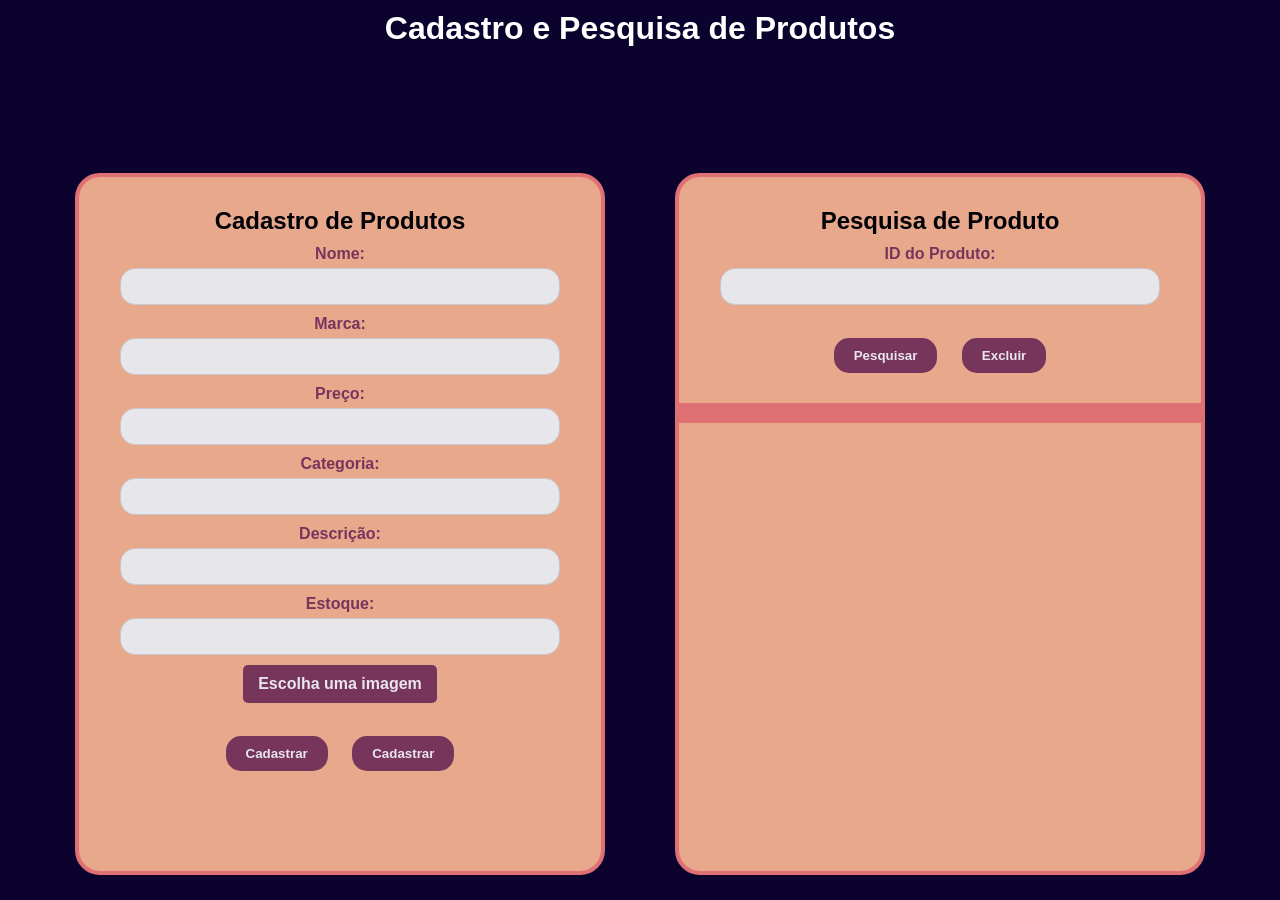
<file: prjCadProduto/target/classes/static/index.html>
<!DOCTYPE html>
<html lang="pt-BR">

<head>
    <meta charset="UTF-8">
    <meta name="viewport" content="width=device-width, initial-scale=1.0">
    <title>Cadastro e Pesquisa de Produtos</title>
    <link rel="stylesheet" href="style.css">
</head>

<body>

    <h1>Cadastro e Pesquisa de Produtos</h1>

    <main>
        <div id="cadastro">

            <h2>Cadastro de Produtos</h2>

            <form id="cadastroForm">

                <label for="name">Nome:</label>
                <input type="text" id="name" name="name" required>
                <br>

                <label for="brand">Marca:</label>
                <input type="text" id="brand" name="brand" required>
                <br>

                <label for="price">Preço:</label>
                <input type="number" id="price" name="price" step="0.01" required>
                <br>

                <label for="category">Categoria:</label>
                <input type="text" id="category" name="category" required>
                <br>

                <label for="description">Descrição:</label>
                <input type="text" id="description" name="description" required>
                <br>

                <label for="category">Estoque:</label>
                <input type="number" id="stock" name="stock" required>
                <br>

                <label class="label-file">
                    Escolha uma imagem
                    <input type="file" id="thumbnail" name="thumbnail" accept=".jpg, .jpeg, .png" required>
                </label>

                <br><br>
				<button onclick="cadastrarProduto(event)">Cadastrar</button>

                <button type="submit" onclick="cadastrarProduto()">Cadastrar</button>

            </form>

        </div>


        <div id="pesquisa">

            <h2>Pesquisa de Produto</h2>

            <form id="pesquisaForm">

                <label for="searchId">ID do Produto:</label>
                <input type="number" id="searchId" name="searchId">

                <br><br>

                <button type="button" onclick="pesquisarProduto()">Pesquisar</button>
                <button type="button" onclick="excluirProduto()">Excluir</button>
            </form>

            <div id="resultadoPesquisa"></div>

        </div>
    </main>


    <script src="script.js"></script>

</body>

</html>
</file>
<file: prjCadProduto/target/classes/static/style.css>
/* style.css */
*{
    text-align: center;
    font-family: Arial, sans-serif;
    color: #843B62;
    margin: 0;
    padding: 0;
}

body {
    display: grid;
    height: 100vh;
    width: 100vw;
    background-color: #0B032D;
}

main{
    display: grid;
    grid-template-columns: 1fr 1fr;
    gap: 20px;
    margin: 0;
    margin-left: 50px;
    margin-right: 50px;
}

h1, h2, h3 {
    color: #000000;
    margin: 0;
    margin-top: 20px;
    padding: 10px;
}
h1{
    color: white;
    margin: 0;
    height: 50%;
}

/* Containers */
#cadastro, #pesquisa {
    background-color: #ffba97;
    border-radius: 25px;
    margin: 25px;
    border: 4px solid #F67E7D;
    transition: 0.3s;
    opacity: 0.9;
}

#cadastro:hover, #pesquisa:hover {
    opacity: 1;
    scale: 1.03;
    box-shadow: 0px 0px 2px white;
}
/* Labels */
label {
    display: block;
    margin-bottom: 5px;
    font-weight: bolder;
}

/* Inputs texto e número */
input[type="text"],
input[type="number"] {
    width: 80%;
    padding: 10px;
    margin-bottom: 10px;
    border: 1px solid #ddd;
    border-radius: 15px;
    background-color: #fff;
    color: #333;
}

/* Input file escondido */
input[type="file"] {
    display: none;
}

/* Botão estilizado para arquivo */
.label-file {
    display: inline-block;
    background-color: #843B62;
    color: #fff;
    padding: 10px 15px;
    border-radius: 5px;
    cursor: pointer;
    margin-bottom: 10px;
    transition: 0.4s;
}

.label-file:hover {
    scale: 1.05;
}

/* Botões */
button {
    background-color: #843B62;
    color: #fff;
    padding: 10px 20px;
    border: none;
    border-radius: 15px;
    cursor: pointer;
    margin: 10px;
    margin-top: 5px;
    font-weight: bolder;
    transition: 0.4s;
}

button:hover {
    scale: 1.05;
    background-color: #843B62;
}

/* Resultado da pesquisa */
#resultadoPesquisa {
    margin-top: 20px;
    padding: 10px;
    background-color: #F67E7D;
}

/* Imagem retornada da API */
#resultadoPesquisa img {
    max-width: 200px;
    margin-top: 10px;
    border-radius: 5px;
    border: 2px solid #843B62;
}
</file>
